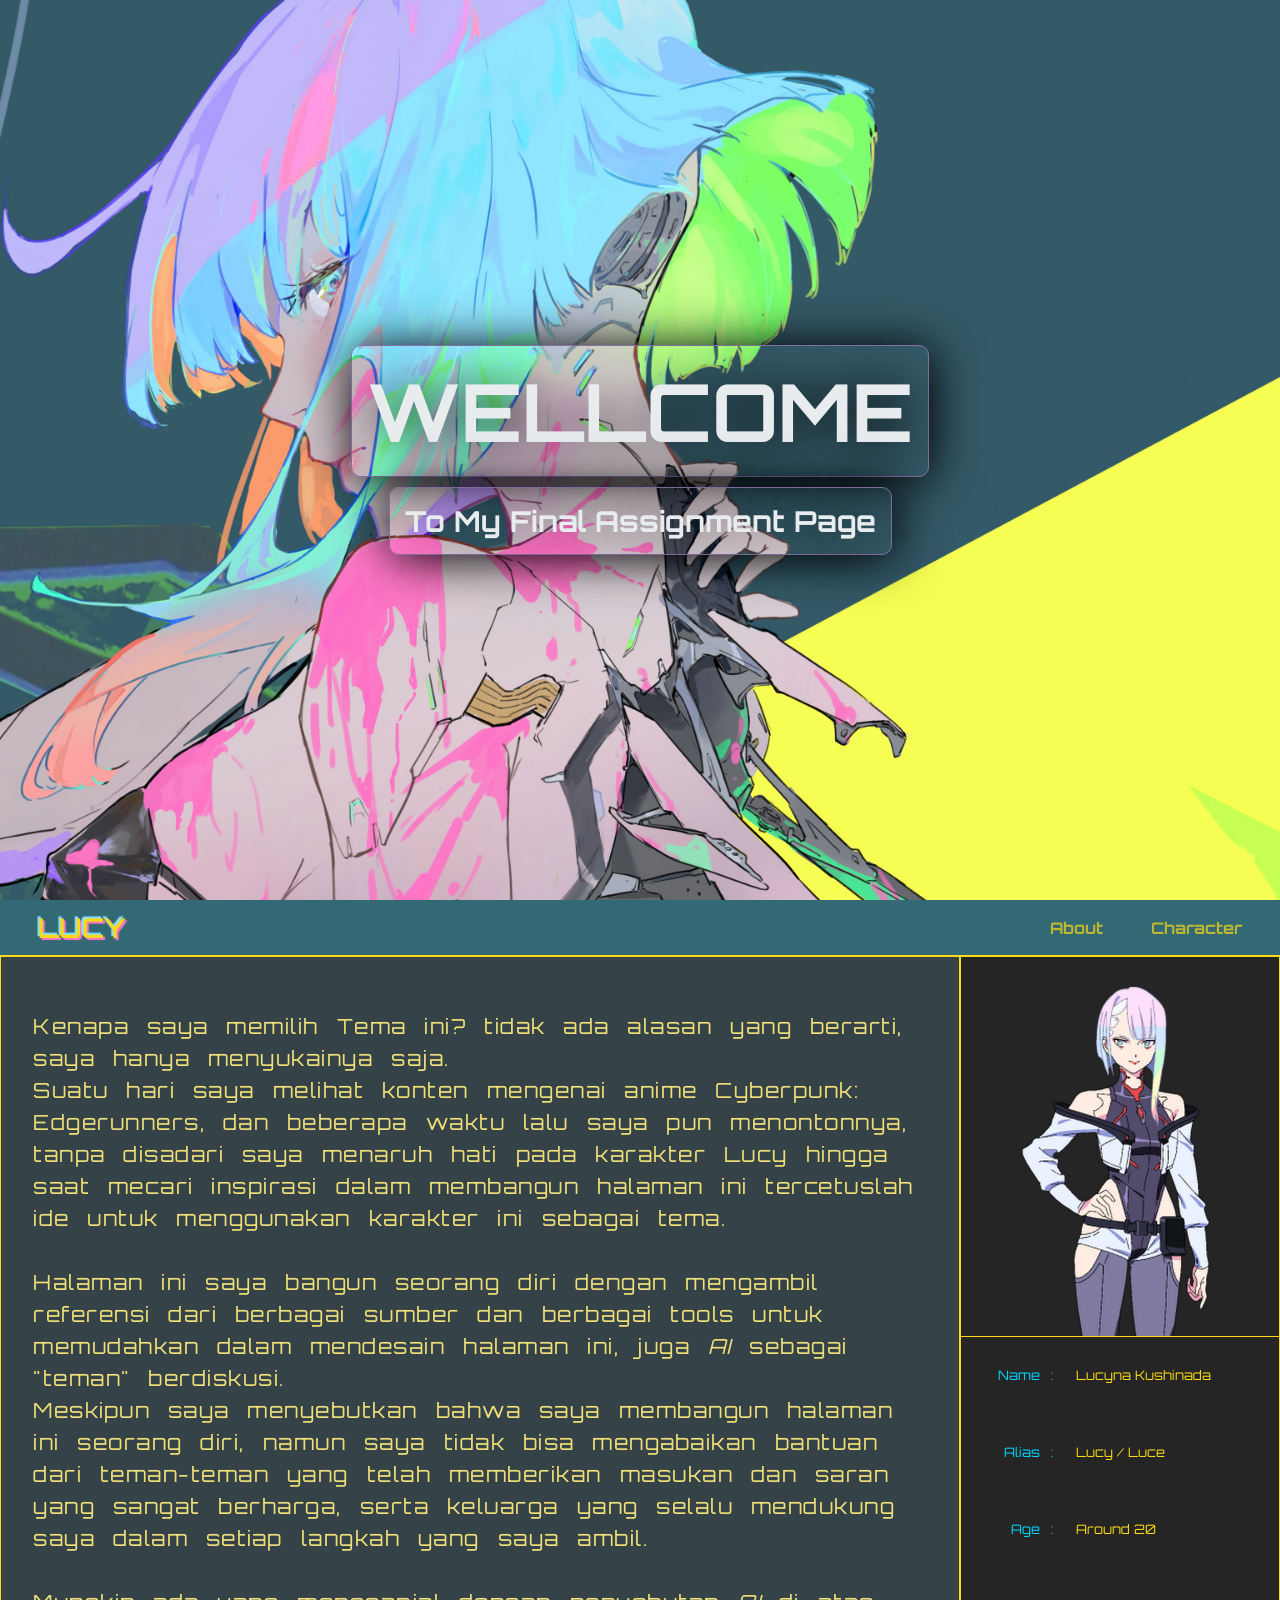
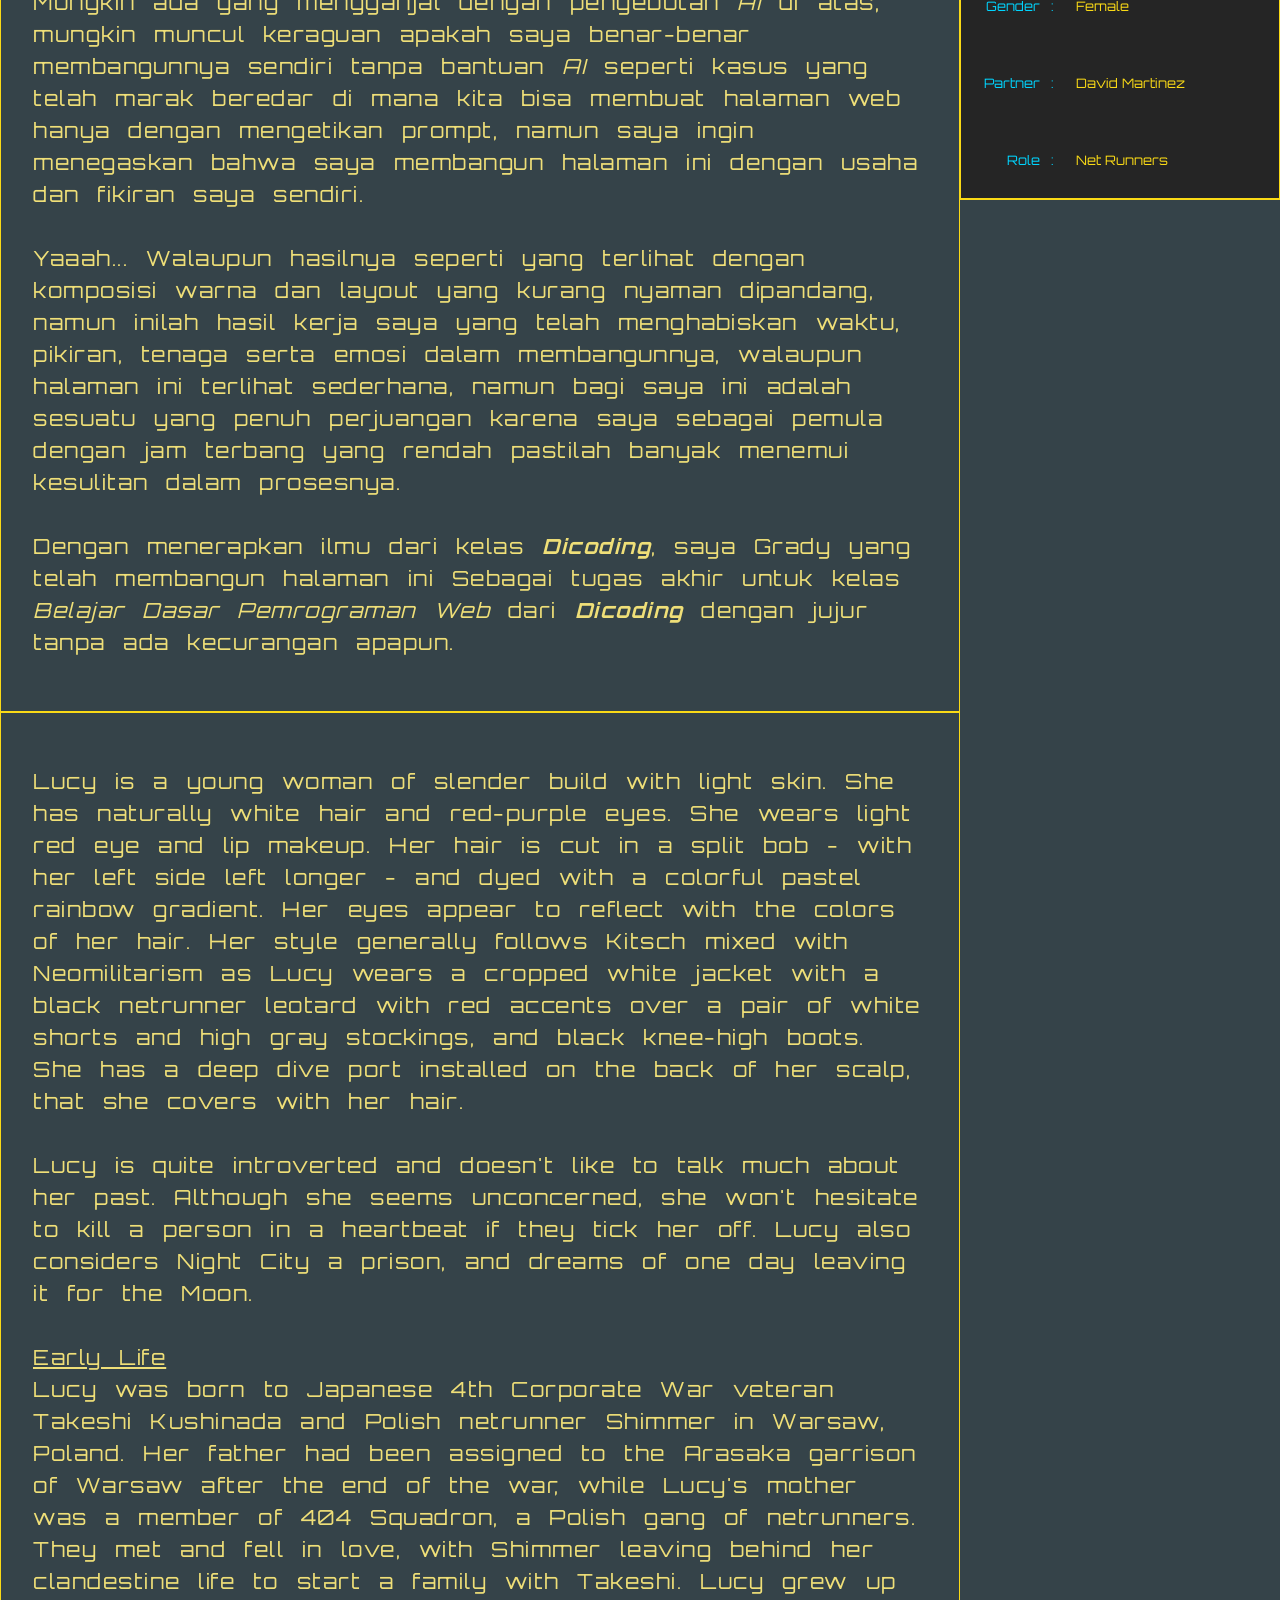
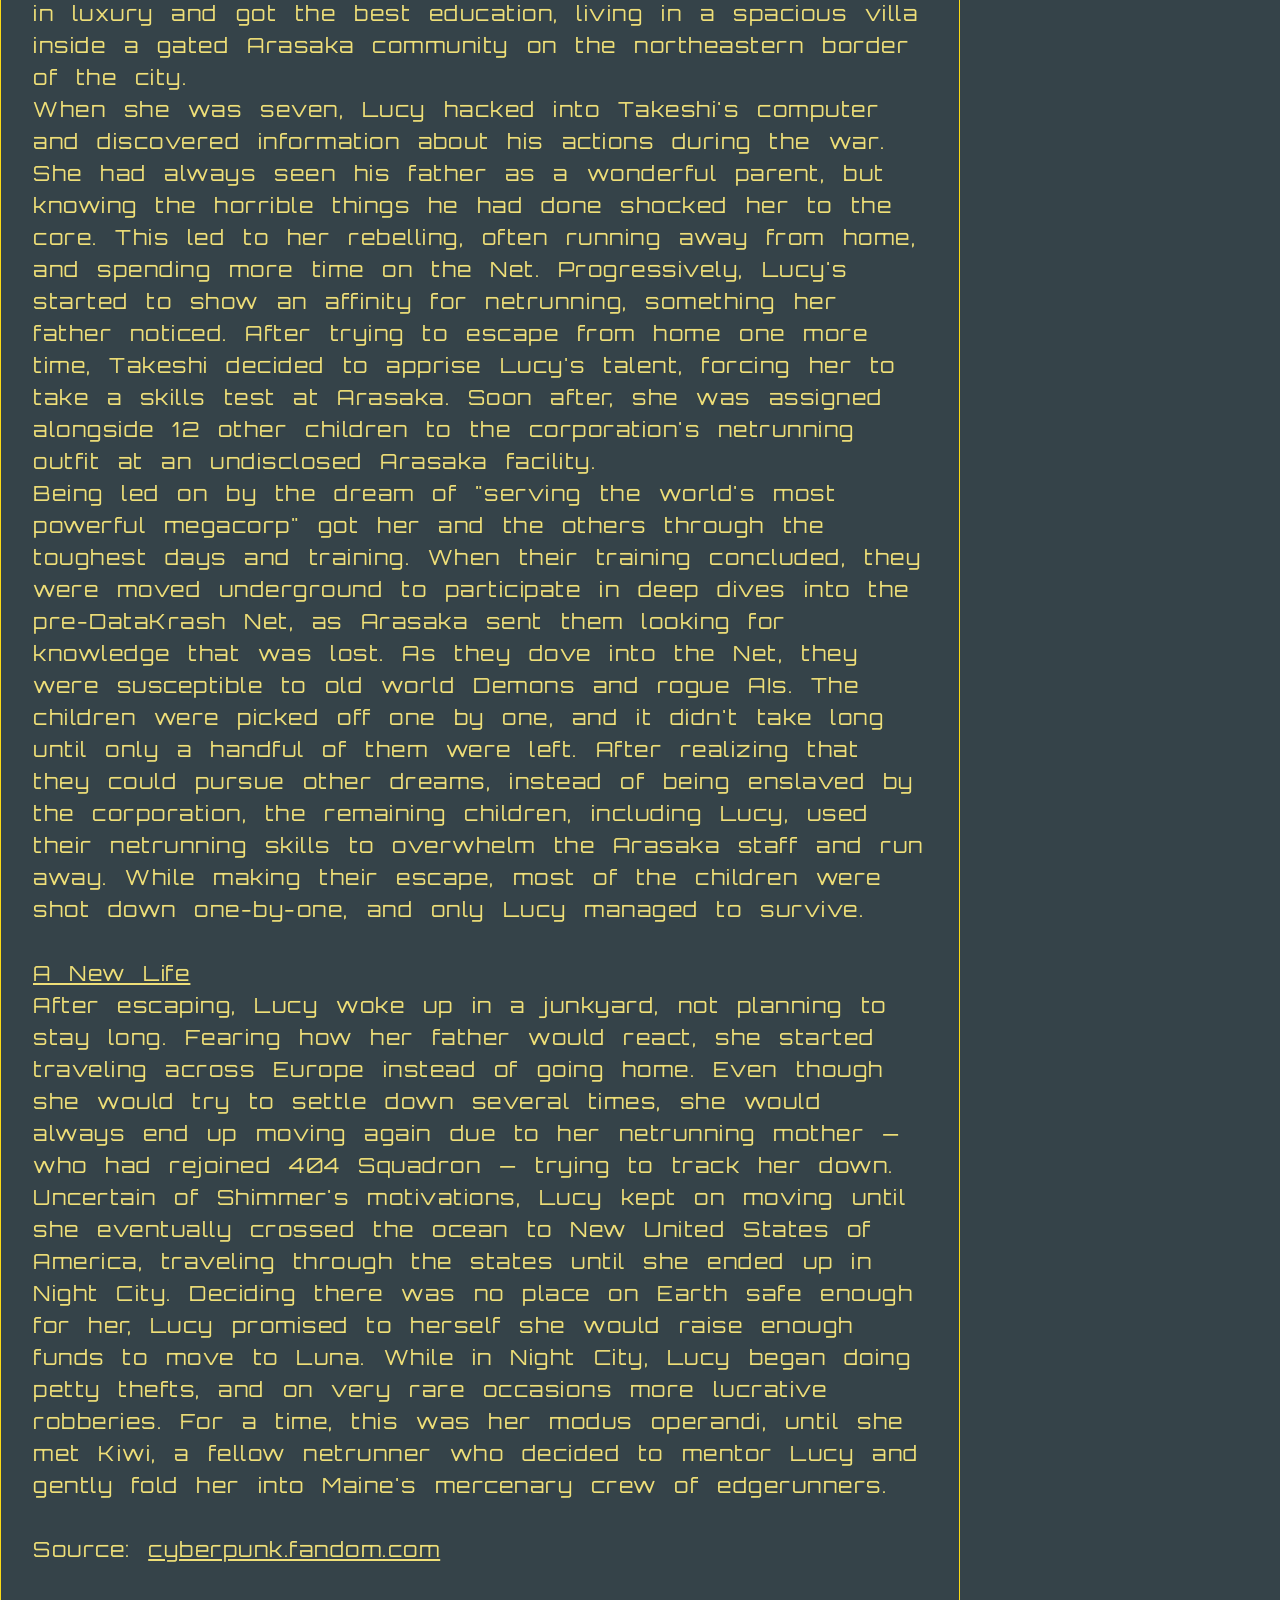
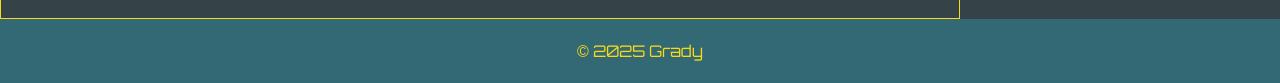
<file: dicoding-tugasakhir/index.html>
<!-- Made by Grady
Final Assignment for Dicoding -->

<!DOCTYPE html>
<html lang="en">
    <head>
        <meta charset="UTF-8" />
        <meta name="viewport" content="width=device-width, initial-scale=1.0" />

        <link rel="stylesheet" href="style.css" />
        <link
            rel="stylesheet"
            href="https://cdnjs.cloudflare.com/ajax/libs/font-awesome/6.0.0-beta3/css/all.min.css"
        />

        <link rel="preconnect" href="https://fonts.googleapis.com" />
        <link rel="preconnect" href="https://fonts.gstatic.com" crossorigin />
        <link
            href="https://fonts.googleapis.com/css2?family=Orbitron:wght@400..900&family=Quicksand:wght@300..700&display=swap"
            rel="stylesheet"
        />

        <title>Submission Grady</title>
    </head>
    <body>
        <header>
            <div id="nav-img">
                <div class="nav-text">
                    <a href="#navbar"><h1>wellcome</h1></a>

                    <a href="#navbar"><h2>To My Final Assignment Page</h2></a>
                </div>
            </div>
            <nav id="navbar">
                <p>
                    <a href="#nav-img">Lucy</a>
                </p>
                <ul class="web-ver">
                    <li><a href="#about">About</a></li>
                    <li><a href="#char">Character</a></li>
                </ul>

                <div class="mobile-ver">
                    <i class="fa-solid fa-grip-lines fa-xl"></i>

                    <ul class="dropdown">
                        <a href="#about"><li>About</li></a>
                        <a href="#char"><li>Character</li></a>
                        <a href="#aside"><li>Biodata</li></a>
                    </ul>
                </div>
            </nav>
        </header>

        <main>
            <div class="content">
                <article id="about">
                    <p>
                        Kenapa saya memilih Tema ini? tidak ada alasan yang
                        berarti, saya hanya menyukainya saja.
                        <br />
                        Suatu hari saya melihat konten mengenai anime Cyberpunk:
                        Edgerunners, dan beberapa waktu lalu saya pun
                        menontonnya, tanpa disadari saya menaruh hati pada
                        karakter Lucy hingga saat mecari inspirasi dalam
                        membangun halaman ini tercetuslah ide untuk menggunakan
                        karakter ini sebagai tema.
                        <br />
                        <br />
                        Halaman ini saya bangun seorang diri dengan mengambil
                        referensi dari berbagai sumber dan berbagai tools untuk
                        memudahkan dalam mendesain halaman ini, juga
                        <i>AI</i> sebagai "teman" berdiskusi.
                        <br />
                        Meskipun saya menyebutkan bahwa saya membangun halaman
                        ini seorang diri, namun saya tidak bisa mengabaikan
                        bantuan dari teman-teman yang telah memberikan masukan
                        dan saran yang sangat berharga, serta keluarga yang
                        selalu mendukung saya dalam setiap langkah yang saya
                        ambil.
                        <br />
                        <br />
                        Mungkin ada yang mengganjal dengan penyebutan
                        <i>AI</i> di atas, mungkin muncul keraguan apakah saya
                        benar-benar membangunnya sendiri tanpa bantuan
                        <i>AI</i> seperti kasus yang telah marak beredar di mana
                        kita bisa membuat halaman web hanya dengan mengetikan
                        prompt, namun saya ingin menegaskan bahwa saya membangun
                        halaman ini dengan usaha dan fikiran saya sendiri.
                        <br />
                        <br />
                        Yaaah... Walaupun hasilnya seperti yang terlihat dengan
                        komposisi warna dan layout yang kurang nyaman dipandang,
                        namun inilah hasil kerja saya yang telah menghabiskan
                        waktu, pikiran, tenaga serta emosi dalam membangunnya,
                        walaupun halaman ini terlihat sederhana, namun bagi saya
                        ini adalah sesuatu yang penuh perjuangan karena saya
                        sebagai pemula dengan jam terbang yang rendah pastilah
                        banyak menemui kesulitan dalam prosesnya.
                        <br />
                        <br />
                        Dengan menerapkan ilmu dari kelas <b><i>Dicoding</i></b
                        >, saya Grady yang telah membangun halaman ini Sebagai
                        tugas akhir untuk kelas
                        <i>Belajar Dasar Pemrograman Web</i> dari
                        <b><i>Dicoding</i></b> dengan jujur tanpa ada kecurangan
                        apapun.
                    </p>
                </article>

                <article id="char">
                    <p>
                        Lucy is a young woman of slender build with light skin.
                        She has naturally white hair and red-purple eyes. She
                        wears light red eye and lip makeup. Her hair is cut in a
                        split bob - with her left side left longer - and dyed
                        with a colorful pastel rainbow gradient. Her eyes appear
                        to reflect with the colors of her hair. Her style
                        generally follows Kitsch mixed with Neomilitarism as
                        Lucy wears a cropped white jacket with a black netrunner
                        leotard with red accents over a pair of white shorts and
                        high gray stockings, and black knee-high boots. She has
                        a deep dive port installed on the back of her scalp,
                        that she covers with her hair.
                        <br />
                        <br />
                        Lucy is quite introverted and doesn't like to talk much
                        about her past. Although she seems unconcerned, she
                        won't hesitate to kill a person in a heartbeat if they
                        tick her off. Lucy also considers Night City a prison,
                        and dreams of one day leaving it for the Moon.
                        <br />
                        <br />
                        <u>Early Life</u>
                        <br />
                        Lucy was born to Japanese 4th Corporate War veteran
                        Takeshi Kushinada and Polish netrunner Shimmer in
                        Warsaw, Poland. Her father had been assigned to the
                        Arasaka garrison of Warsaw after the end of the war,
                        while Lucy's mother was a member of 404 Squadron, a
                        Polish gang of netrunners. They met and fell in love,
                        with Shimmer leaving behind her clandestine life to
                        start a family with Takeshi. Lucy grew up in luxury and
                        got the best education, living in a spacious villa
                        inside a gated Arasaka community on the northeastern
                        border of the city.
                        <br>
                        When she was seven, Lucy hacked into
                        Takeshi's computer and discovered information about his
                        actions during the war. She had always seen his father
                        as a wonderful parent, but knowing the horrible things
                        he had done shocked her to the core. This led to her
                        rebelling, often running away from home, and spending
                        more time on the Net. Progressively, Lucy's started to
                        show an affinity for netrunning, something her father
                        noticed. After trying to escape from home one more time,
                        Takeshi decided to apprise Lucy's talent, forcing her to
                        take a skills test at Arasaka. Soon after, she was
                        assigned alongside 12 other children to the
                        corporation's netrunning outfit at an undisclosed
                        Arasaka facility.
                        <br>
                        Being led on by the dream of "serving
                        the world's most powerful megacorp" got her and the
                        others through the toughest days and training. When
                        their training concluded, they were moved underground to
                        participate in deep dives into the pre-DataKrash Net, as
                        Arasaka sent them looking for knowledge that was lost.
                        As they dove into the Net, they were susceptible to old
                        world Demons and rogue AIs. The children were picked off
                        one by one, and it didn't take long until only a handful
                        of them were left. After realizing that they could
                        pursue other dreams, instead of being enslaved by the
                        corporation, the remaining children, including Lucy,
                        used their netrunning skills to overwhelm the Arasaka
                        staff and run away. While making their escape, most of
                        the children were shot down one-by-one, and only Lucy
                        managed to survive.
                        <br />
                        <br />
                        <u>A New Life</u>
                        <br />
                        After escaping, Lucy woke up in a junkyard, not planning
                        to stay long. Fearing how her father would react, she
                        started traveling across Europe instead of going home.
                        Even though she would try to settle down several times,
                        she would always end up moving again due to her
                        netrunning mother — who had rejoined 404 Squadron —
                        trying to track her down. Uncertain of Shimmer's
                        motivations, Lucy kept on moving until she eventually
                        crossed the ocean to New United States of America,
                        traveling through the states until she ended up in Night
                        City. Deciding there was no place on Earth safe enough
                        for her, Lucy promised to herself she would raise enough
                        funds to move to Luna. While in Night City, Lucy began
                        doing petty thefts, and on very rare occasions more
                        lucrative robberies. For a time, this was her modus
                        operandi, until she met Kiwi, a fellow netrunner who
                        decided to mentor Lucy and gently fold her into Maine's
                        mercenary crew of edgerunners.
                        <br />
                        <br />
                        Source:
                        <a
                            href="https://cyberpunk.fandom.com/wiki/Lucyna_Kushinada"
                            target="_blank"
                            ><u>cyberpunk.fandom.com</u
                            ></a
                        >
                    </p>
                </article>
            </div>

            <aside id="aside">
                <div class="aside-content">
                    <div class="aside-img"></div>
                    <div class="aside-text">
                        <div>
                            <span>Name</span>
                            <span>Alias</span>
                            <span>Age</span>
                            <span>Gender</span>
                            <span>Partner</span>
                            <span>Role</span>
                        </div>
                        <div>
                            <span>Lucyna Kushinada</span>
                            <span>Lucy / Luce</span>
                            <span>Around 20</span>
                            <span>Female</span>
                            <span>David Martinez</span>
                            <span>Net Runners</span>
                        </div>
                    </div>
                </div>
            </aside>
        </main>

        <footer>
            &copy; 2025 Grady <br>

        </footer>
    </body>
</html>
</file>
<file: dicoding-tugasakhir/style.css>
* {
    box-sizing: border-box;
}
a {
    text-decoration: none;
    color: inherit;
}
html {
    scroll-behavior: smooth;
}
header {
    display: inline;
}
body {
    font-family: "Orbitron", sans-serif;
    margin: 0;
    padding: 0;

    background-color: #354349;
}

header div#nav-img {
    width: 100%;
    height: 100vh;

    background-image: url("img/lucy1.jpg");
    background-size: cover;
    background-repeat: no-repeat;
    background-position: center;

    display: flex;
    align-items: center;
    justify-content: center;
}

header div.nav-text {
    width: 600px;
    height: 250px;

    display: flex;
    align-items: center;
    justify-content: center;
    flex-direction: column;
    gap: 10px;
    font-size: 1.2rem;
}

header .nav-text h1 {
    font-size: 5rem;
    text-transform: uppercase;
}

header .nav-text h1,
header .nav-text h2 {
    margin: 0;
    padding: 15px;
    display: flex;
    border: solid 1px #8771a6;
    box-shadow: 2px 2px 50px black;
    border-radius: 10px;
    cursor: pointer;
    color: #e9ecef;
    text-shadow: 2px 2px 50px black;

    transition: all 0.3s ease-out;
}

header .nav-text h1:hover,
header .nav-text h2:hover {
    text-shadow: 2px 2px 5px #83838317, #87e5fe -3px -3px 1px,
        #fd76c5 3px 3px 1px;
    border-radius: 25px;
}

header nav {
    background-color: #326974;
    border-bottom: solid 1px #fada16;
    color: #fada16;
    height: 3.5rem;

    display: flex;
    align-items: center;
    justify-content: space-between;

    position: sticky;
    top: 0;
    z-index: 1000;
}

header nav p {
    font-size: 1.7rem;
    font-weight: 600;
    margin-left: 3%;
    text-transform: uppercase;
    text-shadow: #87e5fe -2px -2px 1px, #fd76c5 2px 2px 1px;
}

header nav ul.web-ver {
    display: flex;

    list-style-type: none;
    gap: 3rem;
    margin-right: 3%;
}

header nav ul.web-ver li {
    font-weight: bold;
    opacity: 0.7;
}
header nav ul.web-ver li:hover {
    transform: scale(1.1);
    opacity: 1;
}

header nav div.mobile-ver {
    position: absolute;
    right: 2%;
    top: 1rem;

    cursor: pointer;
    /* border: solid 3px #000000; */
    width: 2.5ch;
    height: 1.5ch;

    display: none;
    align-items: center;
    justify-content: center;

    overflow: hidden;
    transition: all 0.15s;
}

header nav div.mobile-ver:hover {
    width: 11ch;
    height: 14ch;

    right: 2%;
    top: 1rem;
}

header nav div.mobile-ver i {
    /* border: solid 1px #fada16; */
    width: 2.3ch;
    height: 1.3ch;

    display: flex;
    align-items: center;
    justify-content: center;

    position: absolute;
    right: 0;
    top: 0;
}

header .dropdown {
    display: flex;
    flex-direction: column;
    justify-content: center;
    /* gap: .5rem; */
    width: 9.5ch;
    padding-top: 1ch;
    padding-bottom: 1ch;

    list-style: none;
    background-color: #27555e;
    border: solid 1.5px #fada16;

    position: absolute;
    right: 0;
    top: 0.3ch;
}

header .dropdown li {
    /* border: solid 1px #fada16; */
    height: 3ch;
    width: 9ch;
    padding-left: 1ch;

    position: relative;
    right: 2.9ch;

    display: flex;
    align-items: center;

    transition: all 0.15s ease-in-out;
}

header .dropdown li::before {
    content: "";
    position: relative;
    left: -0.4ch;

    width: 0.5ch;
    height: 1.5ch;

    background-color: #fada16;
}

header .dropdown li:hover {
    background-color: #fada16;
    color: #27555e;
    cursor: pointer;
    font-weight: bold;
}

header .dropdown li:hover::before {
    background-color: #27555e;
}

@media screen and (max-width: 780px) {
    header div#nav-img {
        height: 16vh;
    }
    header div.nav-text {
        display: none;
    }
    header div.nav-img {
        background-position: 50% 40%;
    }

    header nav p {
        font-size: 1.3rem;
    }
    header nav ul.web-ver {
        display: none;
    }
    header nav div.mobile-ver {
        display: flex;
    }
}

main {
    display: flex;
}

main aside {
    background-color: #252525;
    border: solid 1px #fada16;
    width: 25vw;
    height: calc(100vh - 3.5rem);

    position: sticky;
    right: 0;
    top: 3.5rem;

    display: flex;
    align-items: center;
    justify-content: center;
}

main aside .aside-content {
    /* border: #fada16 solid 1px; */

    width: 100%;
    height: 100%;

    display: flex;
    flex-direction: column;
    align-items: center;
}

main aside .aside-content .aside-img {
    /* border: solid 1px #fada16; */
    width: 90%;
    height: 45%;

    background-image: url("img/lucy@_upscaled.png");
    background-size: cover;
    background-repeat: no-repeat;
    background-position: 50% 10%;
}

main aside .aside-content .aside-text {
    border-top: solid 1px #fada16;
    border-bottom: solid 1px #fada16;

    width: 100%;
    height: 55%;
    font-size: 1ch;

    display: flex;
}

main aside .aside-content .aside-text div {
    /* border: solid 1px #fada16; */
    display: flex;
    flex-direction: column;
    justify-content: space-around;
}

main aside .aside-content .aside-text div:nth-child(1) {
    /* border: solid 1px #00d5ff; */
    flex-grow: 1;
    text-align: end;

    color: #00d5ff;
}
main aside .aside-content .aside-text div:nth-child(1) span::after {
    content: ":";
    margin-left: 1ch;
}
main aside .aside-content .aside-text div:nth-child(2) {
    /* border: solid 1px #fada16; */
    flex-grow: 3;
    margin-left: 2ch;

    color: #fada16;
}
main aside .aside-content .aside-text div span {
    /* border: solid 1px #fada16; */
    padding: 1ch 0;
    width: 100%;
}
main aside .aside-content .aside-text div span:hover {
    font-weight: bolder;
    transform: scale(1.005) translateX(2px);
    transition: all 0.2s ease-in-out;
}

@media screen and (max-width: 780px) {
    main {
        display: block;
    }
    main aside {
        width: 100%;
        height: 350px;
        position: static;
    }
    main aside .aside-content {
        width: 100%;
        height: 100%;

        display: flex;
        flex-direction: row;
    }
    main aside .aside-content .aside-img {
        border: solid 1px #fada16;
        width: 75%;
        height: 100%;

        /* background-image: url("img/lucy2.png"); */
    }
    main aside .aside-content .aside-text {
        height: 100%;
    }
    main aside .aside-content .aside-text div {
        /* border: solid 1px #fada16; */
        justify-content: unset;
        gap: 1ch;

        margin: auto;
    }
    main aside .aside-content .aside-text div span:hover {
        font-weight: initial;
        transform: none;
        transition: none;
    }
    main aside .aside-content .aside-text div:nth-child(2) {
        flex-grow: 1;
    }

    .content {
        display: block;
        width: 100% !important;
    }
}

.content {
    width: 75vw;
    height: 100%;
    display: flex;
    flex-direction: column;
}

main article {
    height: fit-content;
    scroll-margin-top: 3.5rem;

    position: sticky;
    right: 0;

    border: solid 1px #fada16;
}

main .content #about, main .content #char {
    color: #efdf78;
    padding: 2rem;
    font-size: 1.3rem;

    line-height: 2rem;
    letter-spacing: 1.5px;
    word-spacing: .6ch;
}

footer {
    background-color: #326974;
    color: #fada16;
    height: 4rem;

    display: flex;
    align-items: center;
    justify-content: center;
}
</file>
